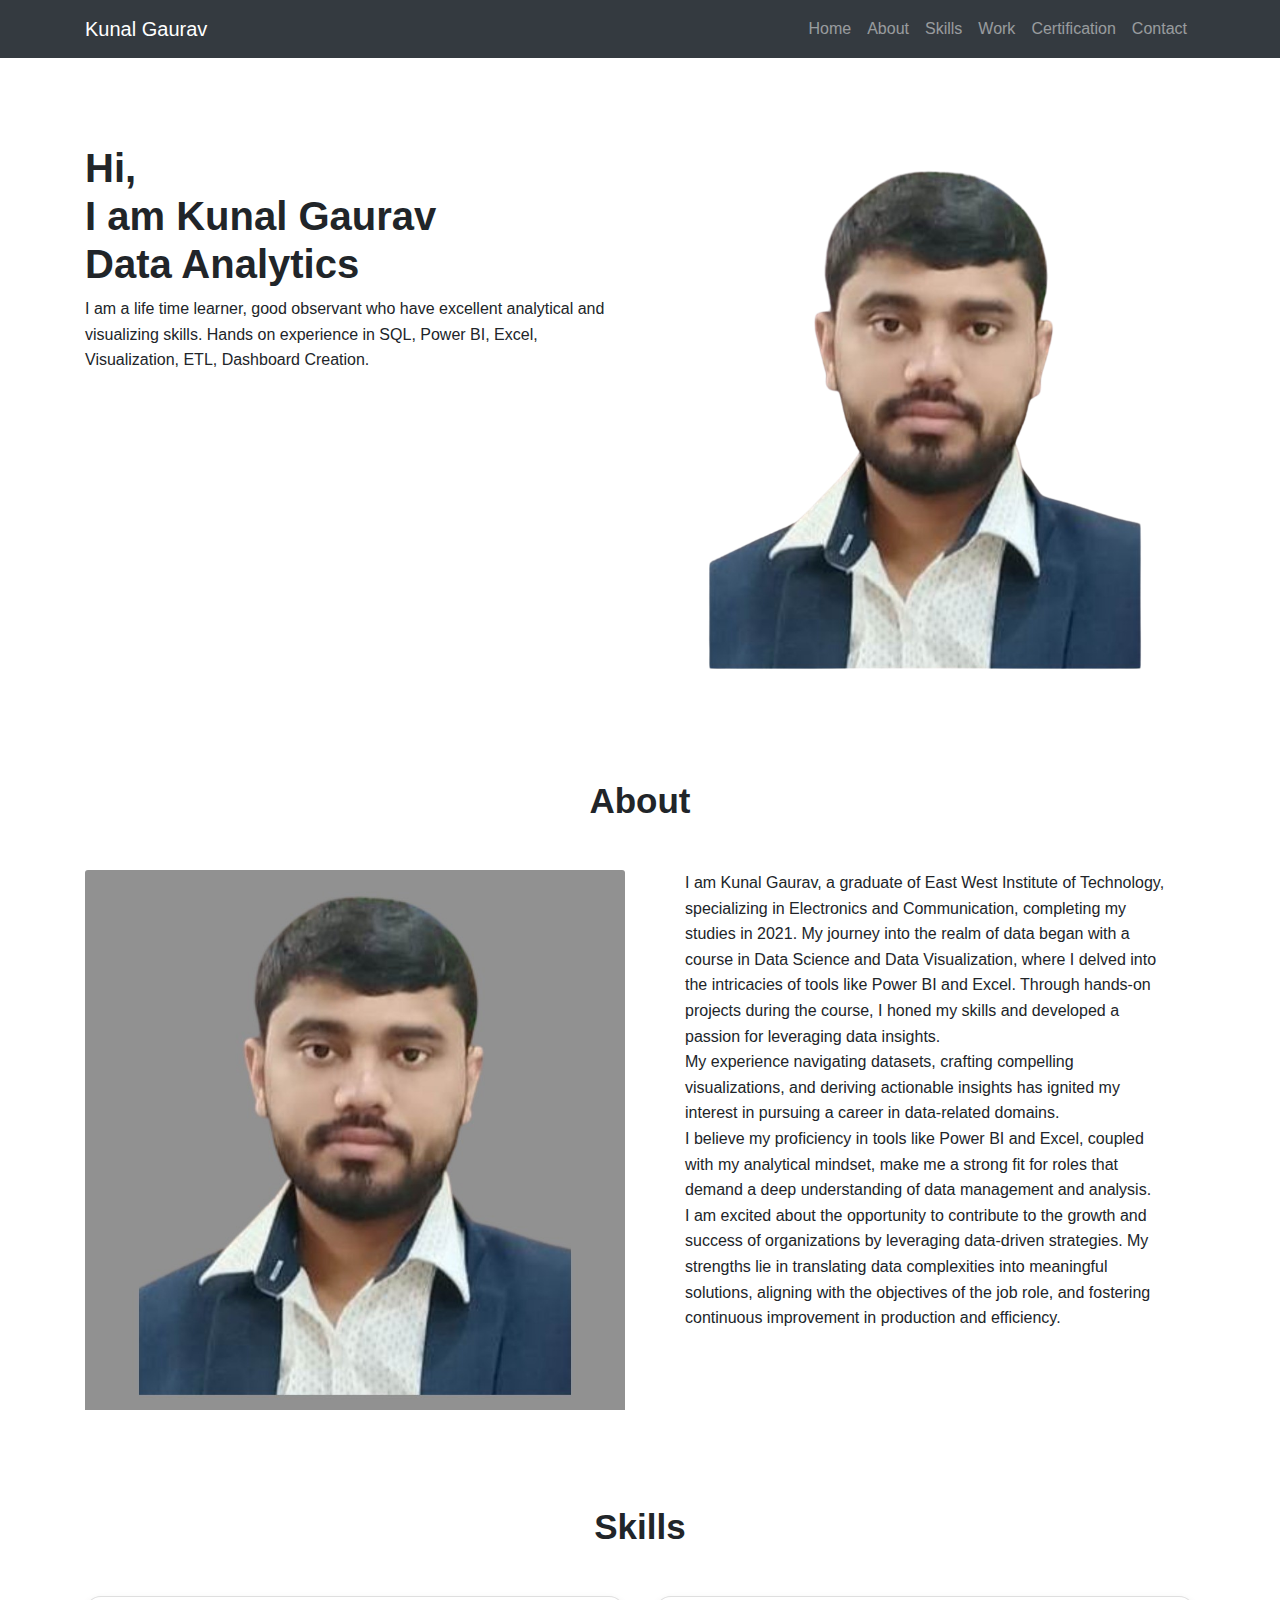
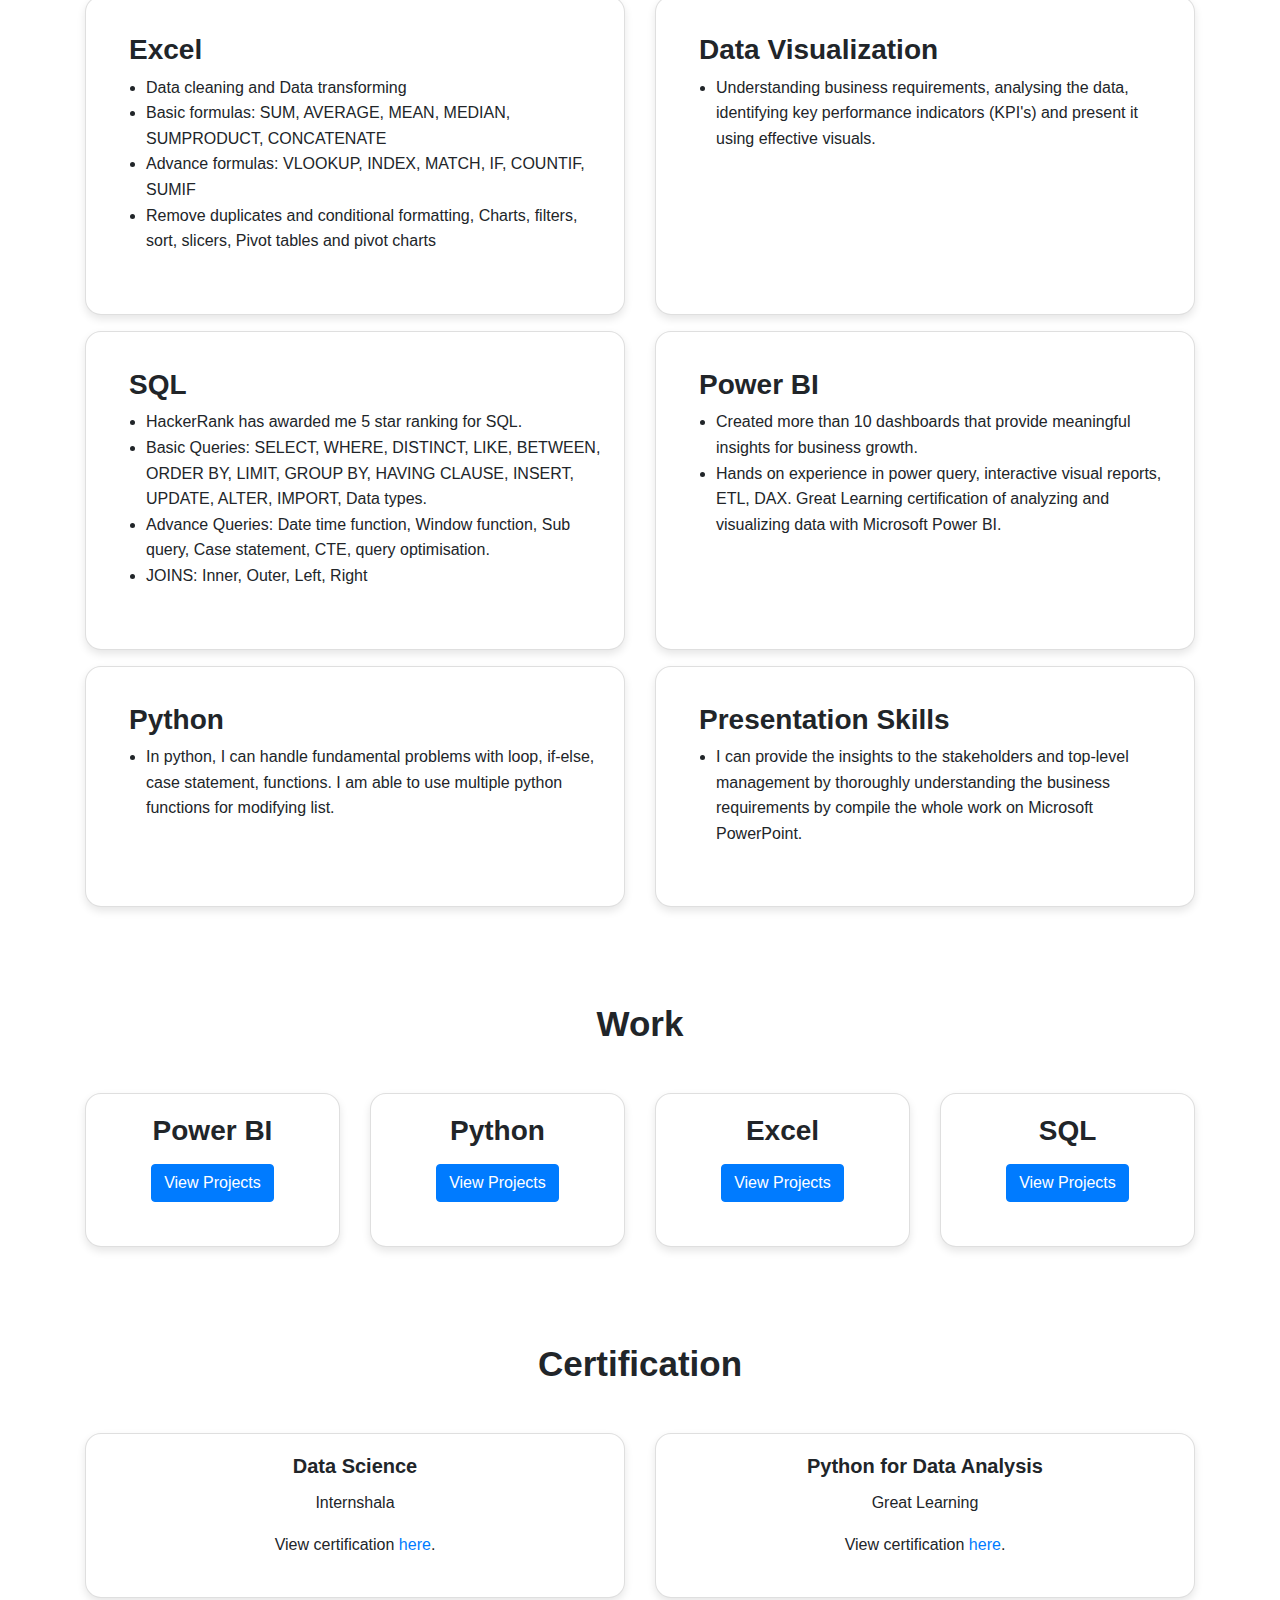
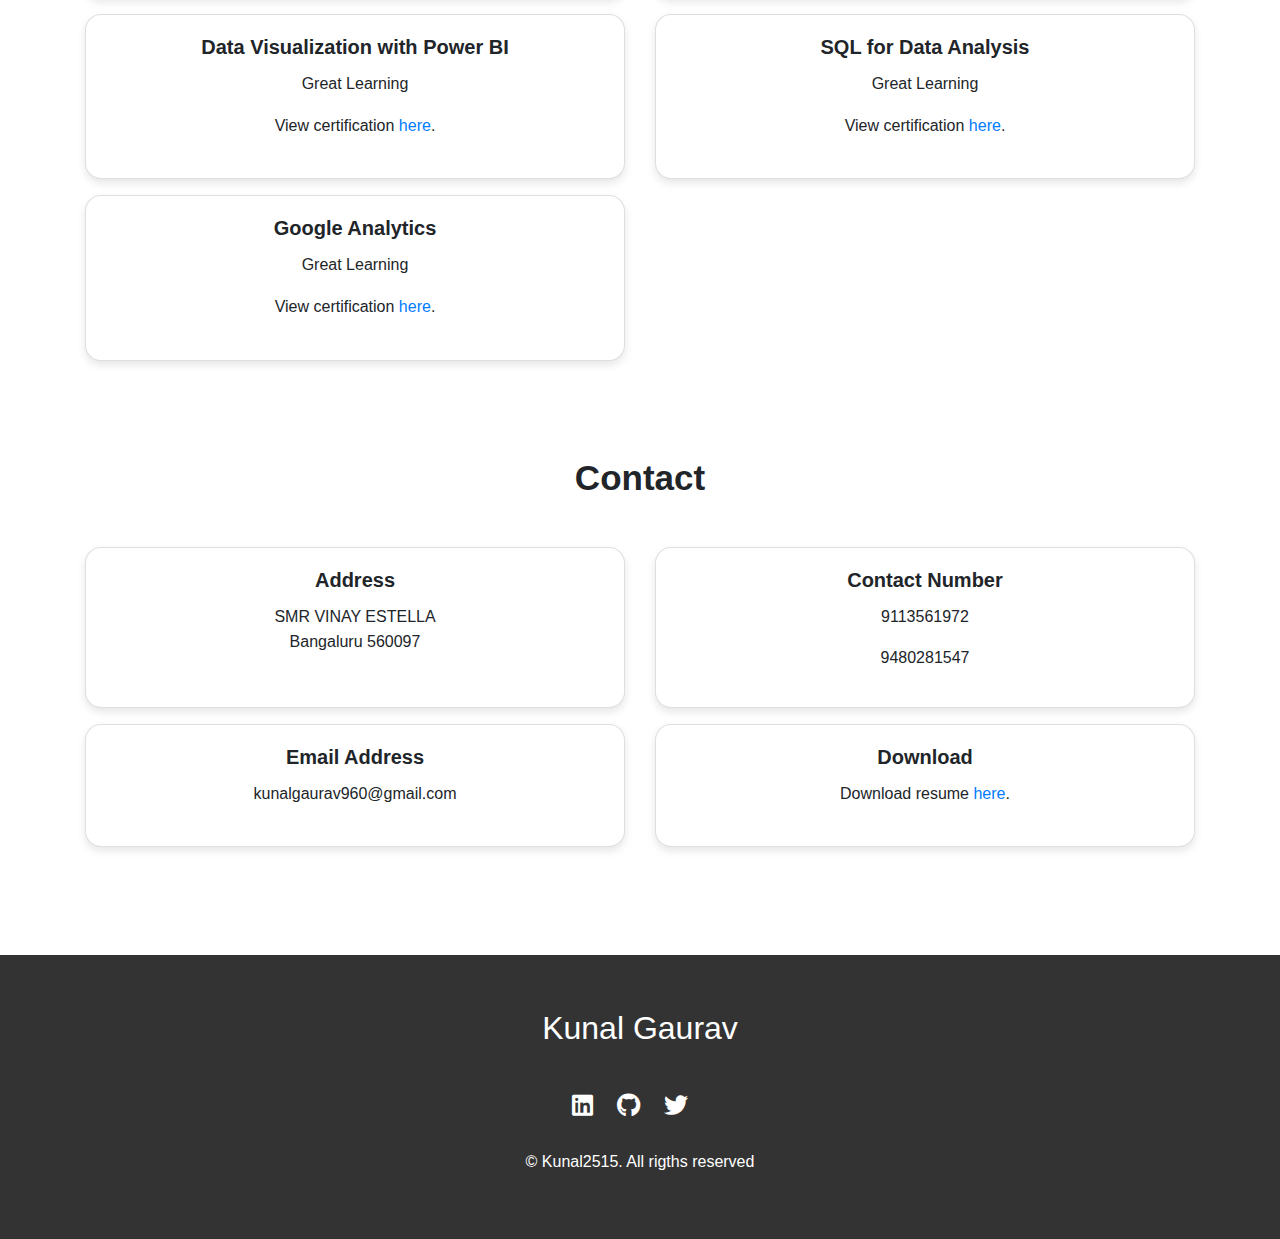
<file: index.html>
<!DOCTYPE html>
<html lang="en">

<head>
    <!-- Google Tag Manager -->
<script>(function(w,d,s,l,i){w[l]=w[l]||[];w[l].push({'gtm.start':
new Date().getTime(),event:'gtm.js'});var f=d.getElementsByTagName(s)[0],
j=d.createElement(s),dl=l!='dataLayer'?'&l='+l:'';j.async=true;j.src=
'https://www.googletagmanager.com/gtm.js?id='+i+dl;f.parentNode.insertBefore(j,f);
})(window,document,'script','dataLayer','GTM-N8MVKK9N');</script>
<!-- End Google Tag Manager -->
    <!-- Google tag (gtag.js) -->
<script async src="https://www.googletagmanager.com/gtag/js?id=G-BTV9G67PCD"></script>
<script>
  window.dataLayer = window.dataLayer || [];
  function gtag(){dataLayer.push(arguments);}
  gtag('js', new Date());

  gtag('config', 'G-BTV9G67PCD');
</script>
    <meta charset="UTF-8">
    <meta name="viewport" content="width=device-width, initial-scale=1.0">
    <title>Kunal Gaurav Portfolio</title>
    <link href="https://maxcdn.bootstrapcdn.com/bootstrap/4.5.2/css/bootstrap.min.css" rel="stylesheet">
    <link rel="stylesheet" href="assets/styles/styles.css">
    <link href="https://cdnjs.cloudflare.com/ajax/libs/font-awesome/5.15.4/css/all.min.css" rel="stylesheet">
</head>

<body>
    <!-- NAVBAR -->
    <nav class="navbar navbar-expand-lg navbar-dark bg-dark fixed-top">
        <div class="container">
        <a class="navbar-brand" href="#">Kunal Gaurav</a>
        <button class="navbar-toggler" type="button" data-toggle="collapse" data-target="#navbarNav"
            aria-controls="navbarNav" aria-expanded="false" aria-label="Toggle navigation">
            <span class="navbar-toggler-icon"></span>
        </button>
        <div class="collapse navbar-collapse" id="navbarNav">
            <ul class="navbar-nav ml-auto">
                <li class="nav-item">
                    <a class="nav-link" href="#home">Home</a>
                </li>
                <li class="nav-item">
                    <a class="nav-link" href="#about">About</a>
                </li>
                <li class="nav-item">
                    <a class="nav-link" href="#skills">Skills</a>
                </li>
                <li class="nav-item">
                    <a class="nav-link" href="#work">Work</a>
                </li>
                <li class="nav-item">
                    <a class="nav-link" href="#certification">Certification</a>
                </li>
                <li class="nav-item">
                    <a class="nav-link" href="#contact">Contact</a>
                </li>                
            </ul>
        </div>
        </div>
    </nav>

    <!-- Section Home -->
    <section id="home" class="py-5">
        <div class="container pt-5">
            <div class="row pt-5">
                <div class="col-md-6">
                    <div class="home__content">
                        <h1 class="home__title">Hi,<br>I am <span class="home__title-color">Kunal Gaurav</span><br>Data Analytics</h1>
                        <p class="home__paragraph">I am a life time learner, good observant who have excellent analytical and visualizing skills. 
                                                    Hands on experience in SQL, Power BI, Excel, Visualization, ETL, Dashboard Creation.</p>
                    </div>
                </div>
                <div class="col-md-6">
                    <div class="home-img">
                        <div class="image-mask">
                                    <img src="assets/img/Home-img.png" class="card-img-top" alt="Image">
                        </div>
                    </div>
                </div>
            </div>
        </div>
    </section>   
    <!---About section -->

    <section id="about" class="py-5">
        <div class="container">
            <h2 class="section-title mb-5">About</h2>
            <div class="row ">
                <div class="col-md-6">
                    <div class="about-img">
                        <img src="assets/img/About-img.jpg" class="card-img-top" alt="Image">
                    </div>
                </div>
                <div class="col-md-6">
                    <div class="about__content">
                        <!-- <h1 class="home__title">Hi,<br>I am <span class="home__title-color">Kunal Gaurav</span><br>Data Analytics</h1> -->
                        <p class="about__paragraph">I am Kunal Gaurav, a graduate of East West Institute of Technology, specializing in Electronics and Communication, completing my studies in 2021. My journey into the realm of data began with a course in Data Science and Data Visualization, where I delved into the intricacies of tools like Power BI and Excel. Through hands-on projects during the course, I honed my skills and developed a passion for leveraging data insights.

                            <br>My experience navigating datasets, crafting compelling visualizations, and deriving actionable insights has ignited my interest in pursuing a career in data-related domains.</br> I believe my proficiency in tools like Power BI and Excel, coupled with my analytical mindset, make me a strong fit for roles that demand a deep understanding of data management and analysis.
                            
                            <br>I am excited about the opportunity to contribute to the growth and success of organizations by leveraging data-driven strategies. My strengths lie in translating data complexities into meaningful solutions, aligning with the objectives of the job role, and fostering continuous improvement in production and efficiency.</br></p>
                    </div>
                </div>
            </div>
        </div>
    </section>
    

    <!---Skills section -->

    <section id="skills" class="py-5">
        <div class="container">
            <h2 class="section-title mb-5">Skills</h2>
            <div class="row">
                <div class="col-md-6">
                    <div class="card mb-4 h-100 pt-3">
                        <div class="card-body">
                            <h3 class="skill-title">Excel</h3>
                            <ul class="skills-list">
                                <li>Data cleaning and Data transforming</li>
                                <li>Basic formulas: SUM, AVERAGE, MEAN, MEDIAN, SUMPRODUCT, CONCATENATE</li>
                                <li>Advance formulas: VLOOKUP, INDEX, MATCH, IF, COUNTIF, SUMIF</li>
                                <li>Remove duplicates and conditional formatting, Charts, filters, sort, slicers, Pivot tables and pivot charts</li>                               
                            </ul>
                        </div>
                    </div>
                </div>
                <div class="col-md-6 visual-card">
                    <div class="card mb-4 h-100 pt-3">
                        <div class="card-body">
                            <h3 class="skill-title">Data Visualization</h3>
                            <ul class="skills-list">
                                <li>Understanding business requirements, analysing the data, identifying key performance indicators (KPI's) and present it using effective visuals.</li>
                                
                            </ul>
                        </div>
                    </div>
                </div>
            </div>
            <div class="row mt-3">
                <div class="col-md-6">
                    <div class="card mb-4 h-100 pt-3">
                        <div class="card-body">
                            <h3 class="skill-title">SQL</h3>
                            <ul class="skills-list">
                                <li>HackerRank has awarded me 5 star ranking for SQL.</li>
                                <li>Basic Queries: SELECT, WHERE, DISTINCT, LIKE, BETWEEN, ORDER BY, LIMIT, GROUP BY, HAVING CLAUSE, INSERT, UPDATE, ALTER, IMPORT, Data types.</li>
                                <li>Advance Queries: Date time function, Window function, Sub query, Case statement, CTE, query optimisation.</li>
                                <li> JOINS: Inner, Outer, Left, Right</li>
                                
                            </ul>
                        </div>
                    </div>
                </div>
                <div class="col-md-6 visual-card">
                    <div class="card mb-4 h-100 pt-3">
                        <div class="card-body">
                            <h3 class="skill-title">Power BI</h3>
                            <ul class="skills-list">
                                <li>Created more than 10 dashboards that provide meaningful insights for business growth.</li>
                                <li>Hands on experience in power query, interactive visual reports, ETL, DAX. Great Learning certification of analyzing and visualizing data with Microsoft Power BI.</li>
                                
                            </ul>
                        </div>
                    </div>
                </div>
            </div>
            <div class="row mt-3">
                <div class="col-md-6">
                    <div class="card mb-4 h-100 pt-3">
                        <div class="card-body">
                            <h3 class="skill-title">Python</h3>
                            <ul class="skills-list">
                                <li>In python, I can handle fundamental problems with loop, if-else, case statement, functions. I am able to use multiple python functions for modifying list.</li>
                            </ul>
                        </div>
                    </div>
                </div>
                <div class="col-md-6 visual-card">
                    <div class="card mb-4 h-100 pt-3">
                        <div class="card-body">
                            <h3 class="skill-title">Presentation Skills</h3>
                            <ul class="skills-list">
                                <li> I can provide the insights to the stakeholders and top-level management by thoroughly understanding the business requirements by compile the whole work on Microsoft PowerPoint.</li>
                            </ul>
                        </div>
                    </div>
                </div>
            </div> 
        </div>
    </section>
    
    <!---Work section -->
    <section id="work" class="py-5">
        <div class="container">
            <h2 class="section-title mb-5">Work</h2>
            <div class="row">
                <div class="col-md-3">
                    <div class="card mb-4 h-100 text-center">
                        <div class="card-body">
                            <h3 class="work-title mb-3">Power BI</h3>
                            <a href="power_bi_project.html" class="btn btn-primary">View Projects</a>
                        </div>
                    </div>
                </div>
                <div class="col-md-3 visual-card">
                    <div class="card mb-4 h-100 text-center">
                        <div class="card-body">
                            <h3 class="work-title mb-3">Python</h3>
                            <a href="python_project.html" class="btn btn-primary">View Projects</a>
                        </div>
                    </div>
                </div>
                <div class="col-md-3 visual-card">
                    <div class="card mb-4 h-100 text-center">
                        <div class="card-body">
                            <h3 class="work-title mb-3">Excel</h3>
                            <a href="excel_project.html" class="btn btn-primary">View Projects</a>
                        </div>
                    </div>
                </div>
                <div class="col-md-3 visual-card">
                    <div class="card mb-4 h-100 text-center">
                        <div class="card-body">
                            <h3 class="work-title mb-3">SQL</h3>
                            <a href="sql_project.html" class="btn btn-primary">View Projects</a>
                        </div>
                    </div>
                </div>
            </div>
        </div>
    </section>

    <!---Certification section -->
    <section id="certification" class="section py-5">
        <div class="container">
            <h2 class="section-title mb-5">Certification</h2>
            <div class="row">
                <div class="col-md-6">
                    <div class="card h-100">
                        <div class="card-body">
                            <h5 class="card-title">Data Science</h5>
                            <p class="card-text">Internshala</p>
                            <p class="card-text">View certification <a href="https://trainings.internshala.com/view_certificate/09782A79-48B1-0B42-26F7-1AE03A1C08DC/FF698DA2-EA14-E593-DDF8-CDD41BFA331E/" download>here</a>.</p>
                        </div>
                    </div>
                </div>
                <div class="col-md-6 visual-card">
                    <div class="card h-100">
                        <div class="card-body">
                            <h5 class="card-title">Python for Data Analysis</h5>
                            <p class="card-text">Great Learning</p>
                            <p class="card-text">View certification <a href="assets/certification/Kunal_Python.pdf" download>here</a>.</p>
                        </div>
                    </div>
                </div>
            </div>
            <div class="row mt-3">
                <div class="col-md-6">
                    <div class="card h-100">
                        <div class="card-body">
                            <h5 class="card-title">Data Visualization with Power BI</h5>
                            <p class="card-text">Great Learning</p>
                            <p class="card-text">View certification <a href="assets/certification/Kunal Gaurav.pdf" download>here</a>.</p>
                        </div>
                    </div>
                </div>
                <div class="col-md-6 visual-card">
                    <div class="card h-100">
                        <div class="card-body">
                            <h5 class="card-title">SQL for Data Analysis</h5>
                            <p class="card-text">Great Learning</p>
                            <p class="card-text">View certification <a href="assets/certification/Kunal_SQL.pdf" download>here</a>.</p>
                        </div>
                    </div>
                </div>
            </div>
            <div class="row mt-3">
                <div class="col-md-6">
                    <div class="card h-100">
                        <div class="card-body">
                            <h5 class="card-title">Google Analytics</h5>
                            <p class="card-text">Great Learning</p>
                            <p class="card-text">View certification <a href="assets/certification/Kunal_google.pdf" download>here</a>.</p>
                        </div>
                    </div>
                </div>
                <!-- <div class="col-md-6 visual-card">
                    <div class="card h-100">
                        <div class="card-body">
                            <h5 class="card-title">Statistical Methods for Decision Making</h5>
                            <p class="card-text">Great Learning</p>
                            <p class="card-text">View certification <a href="assets/resume/Resume_Kunal_data_analyst.pdf" download>here</a>.</p>
                        </div>
                    </div>
                </div> -->
            </div>
        </div>
    </section>

    <!---Contact section -->
    <section id="contact" class="section py-5">
        <div class="container">
            <h2 class="section-title mb-5">Contact</h2>
            <div class="row">
                <div class="col-md-6">
                    <div class="card mb-3 h-100">
                        <div class="card-body">
                            <h5 class="card-title">Address</h5>
                            <p class="card-text">SMR VINAY ESTELLA<br> Bangaluru 560097</p>
                        </div>
                    </div>
                </div>
                <div class="col-md-6 visual-card">
                    <div class="card mb-3 h-100">
                        <div class="card-body">
                            <h5 class="card-title">Contact Number</h5>
                            <p class="card-text">9113561972</p>
                            <p class="card-text">9480281547</p>
                        </div>
                    </div>
                </div>
            </div>
            <div class="row mt-3">
                <div class="col-md-6">
                    <div class="card h-100">
                        <div class="card-body">
                            <h5 class="card-title">Email Address</h5>
                            <p class="card-text">kunalgaurav960@gmail.com</p>
                        </div>
                    </div>
                </div>
                <div class="col-md-6 visual-card">
                    <div class="card h-100">
                        <div class="card-body">
                            <h5 class="card-title">Download</h5>
                            <p class="card-text">Download resume <a href="assets/resume/Resume_Kunal_data_analyst.pdf" download>here</a>.</p>
                        </div>
                    </div>
                </div>
            </div>
        </div>
    </section>
    
    <!-- footer section -->
    <footer class="footer py-5">
        <div class="container text-center">
            <p class="footer-text">Kunal Gaurav</p>
            <div class="footer-icons mt-4">
                <a href="https://www.linkedin.com/in/kunal-g28" class="footer-icon"><i class="fab fa-linkedin"></i></a>
                <a href="https://github.com/Kunal2515" class="footer-icon"><i class="fab fa-github"></i></a>
                <a href="https://twitter.com/kunalgaurav960" class="footer-icon"><i class="fab fa-twitter"></i></a>
            </div>
            <div class="mt-4">
                <p class="footer__copy">© Kunal2515. All rigths reserved</p>
            </div>
        </div>
    </footer>

    <!-- Your content goes here -->

    <script src="https://code.jquery.com/jquery-3.5.1.slim.min.js"></script>
    <script src="https://cdn.jsdelivr.net/npm/@popperjs/core@2.11.6/dist/umd/popper.min.js"></script>
    <script src="https://stackpath.bootstrapcdn.com/bootstrap/4.5.2/js/bootstrap.min.js"></script>
</body>

</html>
</file>
<file: assets/styles/styles.css>
/* Custom styles for the sticky navbar */
.navbar-fixed {
    position: fixed;
    top: 0;
    width: 100%;
    z-index: 1000;
}

/* Adjust body padding to prevent content from being hidden under the navbar */
#home-section{
    padding-top: 70px;
    margin-top: 70px;
}
/* Custom styles for headings */
h1, h2, h3, h4, h5, h6 {
    font-weight: 600; /* Example weight, adjust as needed */
    font-family: 'Roboto', sans-serif; /* Example font family, replace with your desired font */
  }
  
  /* Body font family */
  body {
    font-family: 'Verdana', sans-serif; /* Example body font family, replace with your desired font */
    font-size: 16px; /* Example font size for the body text */
    line-height: 1.6; /* Example line height for better readability */
  }
  

/* Custom styles for aligning home section with header content */
#home {
    padding-top: 20px;
    padding-bottom: 20px;
}

.home__content {
    padding-right: 20px;
    text-align: left;
}
.about__content{
    padding-right: 20px;
    text-align: left;
    padding-left: 30px;
}

.skill-title{
    padding-left: 23px;
    text-align: left;
}
.skills-list{
    text-align: left;
}
.card {
    border-radius: 1rem;
    margin-bottom: 20px;
}
.card {
    box-shadow: 0 4px 8px rgba(0, 0, 0, 0.1); /* Shadow effect */
    transition: box-shadow 0.3s ease; /* Smooth transition */
}

.card:hover {
    box-shadow: 0 8px 16px rgba(0, 0, 0, 0.2); /* Shadow effect on hover */
}

/* Custom styles for contact section */
.card-work {
    width: 100%;
    border: 1px solid #ccc;
    border-radius: 5px;
    margin-bottom: 10px;
}

.card-body-work {
    padding: 15px;
}

.card-title-work {
    font-size: 18px;
    font-weight: bold;
}

.card-text-work {
    font-size: 14px;
    margin-bottom: 0;
}

/* Center align section titles and add underline effect on hover */

  
  /* Center align section titles */
/* Center align section titles */
/* Center align section titles and add underline effect on hover */
section {
    text-align: center;
  }
  
  .section-title {
    display: inline-block;
    position: relative;
    font-size: 35px; /* Example font size, adjust as needed */
    font-weight: bold; /* Example font weight, adjust as needed */
    margin-bottom: 20px; /* Example margin, adjust as needed */
    cursor: pointer;
  }
  
  .section-title:hover::after {
    content: "";
    position: absolute;
    left: 0;
    bottom: -5px; /* Adjust underline position */
    width: 100%;
    height: 2px; /* Underline thickness */
    background-color: #000; /* Underline color */
  }
  
 





/* Custom styles for footer section */
.footer {
    background-color: #333;
    color: #fff;
    padding: 20px 0;
    margin-top: 60px; /* Add margin-top */
    font-weight: var(--font-semi);
}

.footer-text {
    font-size: 2rem;
    margin-bottom: 2rem;
}

.footer-icons .footer-icon {
    font-size: 24px;
    color: #fff;
    margin-right: 20px; /* Adjust spacing between icons */
    transition: color 0.3s ease; /* Smooth transition for color change */
}

.footer-icons .footer-icon:hover {
    color: #ffc107; /* Change color on hover */
    box-shadow: 0 0 10px rgba(0, 0, 0, 0.3); /* Add shadow on hover */
}
.about-img {
    width: 550px; /* Set the width of the container */
    max-width: 100%; /* Ensure the container is responsive */
    height: auto; /* Allow the height to adjust proportionally */
    overflow: hidden; /* Hide overflow if image exceeds container dimensions */
}

.card-img-top {
    width: 100%; /* Ensure image fills the container width */
    height: auto; /* Allow image to adjust height proportionally */
    display: block; /* Prevents any potential vertical spacing issues */
}





/*--------------------------------------- medio query---------------------------------------- */


@media screen and (max-width: 768px) {
    /* Media query for smaller screens */
    .about__content{
        padding-right: 20px;
        text-align: left;
        padding-left: 0px;
    }
    .about__paragraph{
        padding-top: 20px;
    }
    .visual-card{
        padding-top: 15px;
    }

}

@media screen and (max-width: 576px) {
    /* Media query for even smaller screens */
    .about__content{
        padding-right: 20px;
        text-align: left;
        padding-left: 0px;
    }
    .about__paragraph{
        padding-top: 20px;
    }
    .visual-card{
        padding-top: 15px;
    }
}
</file>
